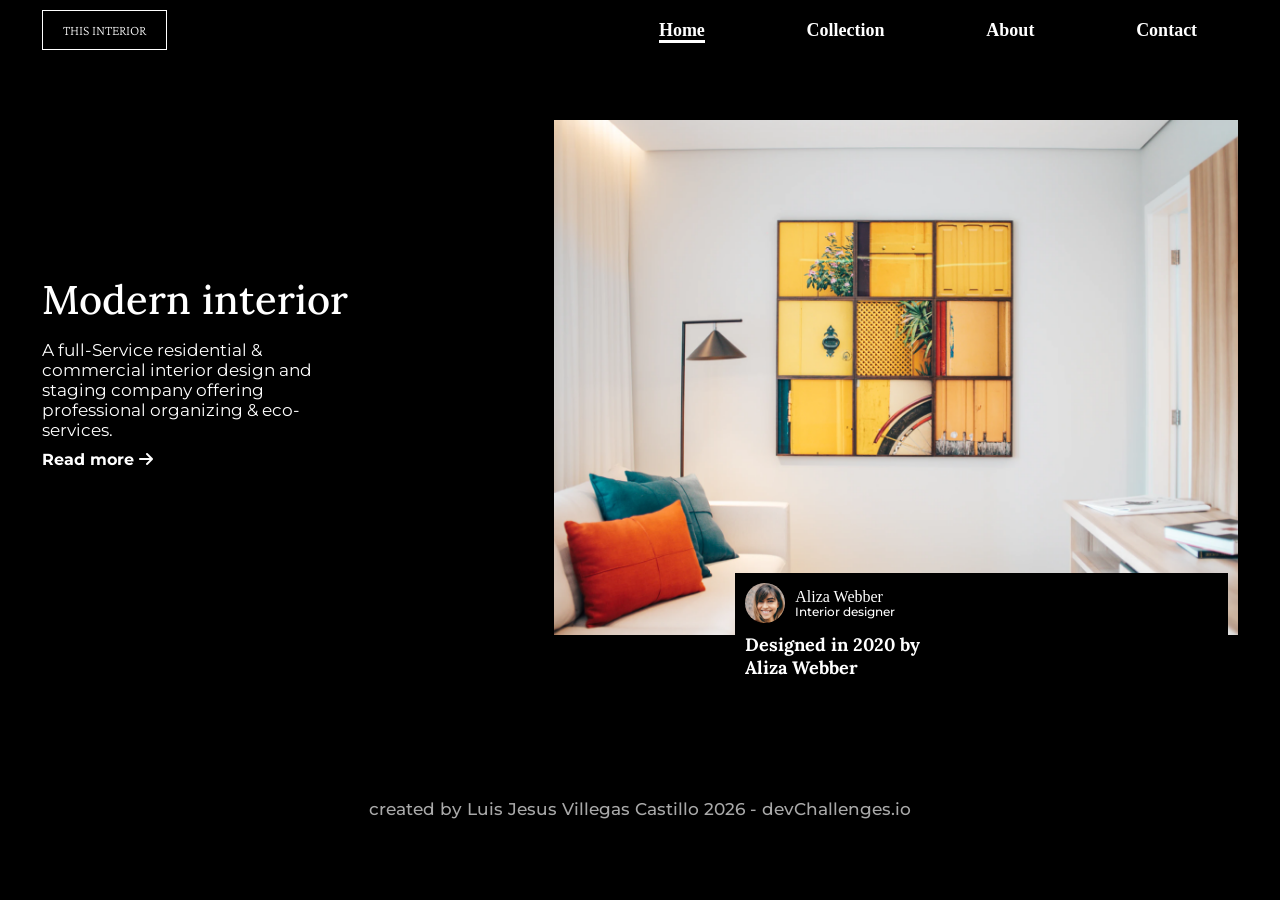
<file: index.html>
<!DOCTYPE html>
<html lang="en">
<head>
  <meta charset="UTF-8">
  <meta name="viewport" content="width=device-width, initial-scale=1.0">
  <link rel="icon" href="assets/devchallenges.png" />
  <link rel="stylesheet" href="css/style.css">
  <link rel="stylesheet" href="css/fontawesome-free-6.1.0-web/css/all.css">
  <title>DevChallenges</title>
</head>
<body>
  
  <header>
    <nav class="navbar">
      <div class="navbar-content">
        <div class="title">
          <a href="">This Interior</a>
        </div>
        <div id="btn-menu" class="bar-menu">
          <i class="fa-solid fa-bars fa-2xl"></i>
        </div>
      </div>

      <div class="links">
        <div class="links-header">
          <div id="btn-close" class="close-menu">
            <i class="fa-solid fa-xmark fa-2xl"></i>
          </div>
        </div>
        <ul>
          <li>
            <a class="active" href="">Home</a>
          </li>
          <li>
            <a href="">Collection</a>
          </li>
          <li>
            <a href="">About</a>
          </li>
          <li>
            <a href="">Contact</a>
          </li>
        </ul>
      </div>
    </nav>
  </header>
  
  <main class="main">

    <section class="main-content">
      <h1>Modern interior</h1>
      <p>
        A full-Service residential & commercial interior design and staging company offering professional organizing & eco-services.
      </p>
      <a href="#">
        Read more
        <i class="fa-solid fa-arrow-right"></i>
      </a>
    </section>
    
    <section class="main-picture">
      <img src="assets/photo1.png" alt="interior">
      <div class="card">
        <div class="card-header">
          <img src="assets/photo2.png" alt="avatar">
          <div class="card-description">
            <div class="card-name">Aliza Webber</div>
            <div class="card-especialization">Interior designer</div>
          </div>
        </div>
        <div class="card-body">
          Designed in 2020 by Aliza Webber
        </div>
      </div>   
    </section>

  </main>

  <footer>
    <p>created by <span class="byName"></span> - devChallenges.io</p>
  </footer>

  <script src="js/index.js"></script>
</body>
</html>
</file>
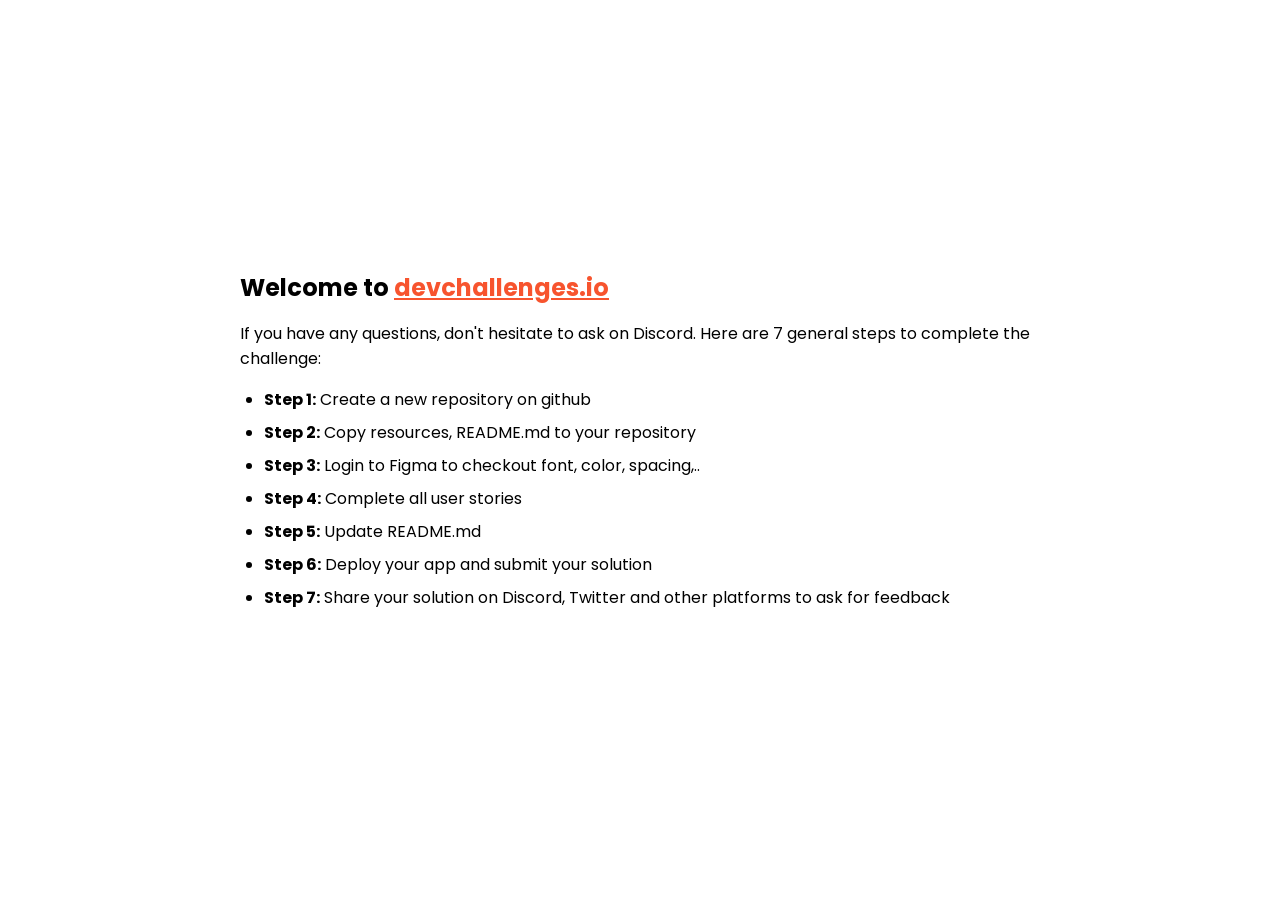
<file: steps.html>
<!DOCTYPE html>
<html lang="en">
  <head>
    <meta charset="utf-8" />
    <meta
      name="viewport"
      content="width=device-width, initial-scale=1,
  maximum-scale=5"
    />

    <link rel="icon" href="assets/devchallenges.png" />

    <link
      rel="shortcut icon"
      type="image/x-icon"
      href="https://devchallenges.io/"
    />

    <link
      href="https://fonts.googleapis.com/css2?family=Poppins:wght@400;500&display=swap"
      rel="stylesheet"
    />

    <title>Devchallenges</title>

    <style>
      body {
        font-family: "Poppins", sans-serif;
      }

      ul {
        padding-left: 24px;
      }

      li {
        margin-bottom: 8px;
      }

      .welcome {
        max-width: 800px;
        margin: 0 auto;
      }

      .welcome-text {
        margin-top: 30vh;
        font-weight: 500;
      }

      .welcome-text p {
        font-size: 1rem;
        font-weight: 400;
      }

      .welcome-text h1 {
        font-size: 1.5rem;
      }

      .welcome-text a {
        color: #f7542e;
      }
    </style>
  </head>
  <body>
    <div class="welcome">
      <div class="welcome-text">
        <h1>
          Welcome to
          <a href="https://devchallenges.io/" target="_blank"
            >devchallenges.io</a
          >
        </h1>

        <p>
          If you have any questions, don't hesitate to ask on Discord. Here are
          7 general steps to complete the challenge:
        </p>
      </div>

      <ul>
        <li><b>Step 1:</b> Create a new repository on github</li>
        <li><b>Step 2:</b> Copy resources, README.md to your repository</li>
        <li>
          <b>Step 3:</b> Login to Figma to checkout font, color, spacing,..
        </li>
        <li><b>Step 4:</b> Complete all user stories</li>
        <li><b>Step 5:</b> Update README.md</li>
        <li><b>Step 6:</b> Deploy your app and submit your solution</li>
        <li>
          <b>Step 7:</b> Share your solution on Discord, Twitter and other
          platforms to ask for feedback
        </li>
      </ul>
    </div>
  </body>
</html>
</file>
<file: css/style.css>
@import url('https://fonts.googleapis.com/css2?family=Crimson+Pro:wght@200;300;400;500;600;700;800;900&family=Lora:wght@400;500;600;700&family=Montserrat:wght@100;200;300;400;500;600;700;800&display=swap');

*{
  box-sizing: border-box;
  margin: 0;
  padding: 0;
}

body{
  background-color: black;
}

.bar-menu{
  cursor: pointer;
  color: #FFFFFF;
}

.close-menu{
  cursor: pointer;
  color: #FFFFFF;
}

.title{
  padding: 10px 20px;
  border: 1px solid #FFFFFF;
}

.title a{
  text-transform: uppercase;
  font-size: 14px;
  color: #FFFFFF;
  text-decoration: none;
  font-weight: 200;
  font-family: 'Crimson Pro';
}

.navbar{
  background-color: black;
  width: 100%;
}

.navbar-content{
  display: flex;
  align-items: center;
  justify-content: space-between;
  padding: 10px;
}

.links{
  position: absolute;
  left: 0;
  top: -100%;
  width: 100%;
  height: 100%;
  background-color: black;
  transition: all 0.5s;
  z-index: 2;
}

.show{
  top: 0px;
}

.links-header{
  display: flex;
  justify-content: flex-end;
  padding: 20px 10px;
}

.links ul{
  height: 80%;
  display: flex;
  flex-direction: column;
  list-style: none;
  justify-content: center;
  align-items: center;
}

.links ul li{
  margin: 10px;
}

.links ul li a{
  font-size: 18px;
  font-weight: 700;
  text-decoration: none;
  color: #FFFFFF;
}

.links ul li .active{
  border-bottom: 3px solid #FFFFFF;
}

/* ======== main */
.main{
  padding-top: 50px;
  margin-bottom: 50px;
  display: flex;
  flex-direction: column;
}

.main-content{
  padding: 10px;
  color: #FFFFFF;
}

.main-content h1{
  font-size: 36px;
  line-height: 46px;
  font-weight: 500;
  margin-bottom: 10px;
  font-family: 'Lora';
}

.main-content p{
  width: 71%;
  font-size: 14px;
  line-height: 17px;
  font-weight: 400;
  margin-bottom: 10px;
  font-family: 'Montserrat';
}

.main-content a{
  text-decoration: none;
  font-size: 14px;
  font-weight: 700;
  line-height: 17px;
  margin-bottom: 20px;
  display: block;
  font-family: 'Montserrat';
  color: #FFFFFF;
}

.main-picture{
  position: relative;
}

.main-picture img{
  padding: 10px;
  width: 100%;
}

.card{
  width: 70%;
  background-color: black;
  position: absolute;
  bottom: -40px;
  right: 20px;
  color: #FFFFFF;
}

.card-header{
  display: flex;
  align-items: center;
}

.card-header img{
  width: 60px;
  height: 60px;
  border-radius: 100%;
}

.cadr-name{
  font-weight: 500;
  font-size: 14px;
  line-height: 15px;
  font-family: 'Montserrat';
}

.card-especialization{
  font-weight: 500;
  font-size: 12px;
  line-height: 12px;
  font-family: 'Montserrat';
}

.card-body{
  width: 200px;
  font-weight: 700;
  font-size: 18px;
  line-height: 23px;
  padding: 0px 10px 10px 10px;
  font-family: 'Lora';
}

footer{
  margin: 150px 10px 10px 10px;
}

footer p{
  text-align: center;
  font-size: 17px;
  font-weight: 500;
  color: #A9A9A9;
  font-family: 'Montserrat';
}


@media all and ( min-width: 620px ){

  .main{
    flex-direction: row;
    align-items: center;
    flex-wrap: wrap;
    justify-content: space-around;
  }

  .main-picture{
    width: 60%;
  }

  .main-content{
    max-width: 35%;
  }

  .links-header{
    display: none;
  }

  .bar-menu{
    display: none;
  }

  .links{
    position: relative;
    width: 50%;
    transition: none;
  }

  .navbar{
    display: flex;
    justify-content: space-around;
    align-items: center;
  }

  .links ul{
    flex-direction: row;
    justify-content: space-around;
  }

  .navbar-content{
    width: 40%;
  }

}


@media all and (min-width: 950px){

  .main{
    padding-bottom: 0px;
  }

  .main-content h1{
    font-size: 40px;
    line-height: 61px;
  }

  .main-content p{
    font-size: 17px;
    line-height: 20px;
  }

  .main-content a{
    font-size: 16px;
    line-height: 20px;
  }

  .main-picture{
    width: 55%;
  }

  .main-content{
    width: 35%;
  }
}
</file>
